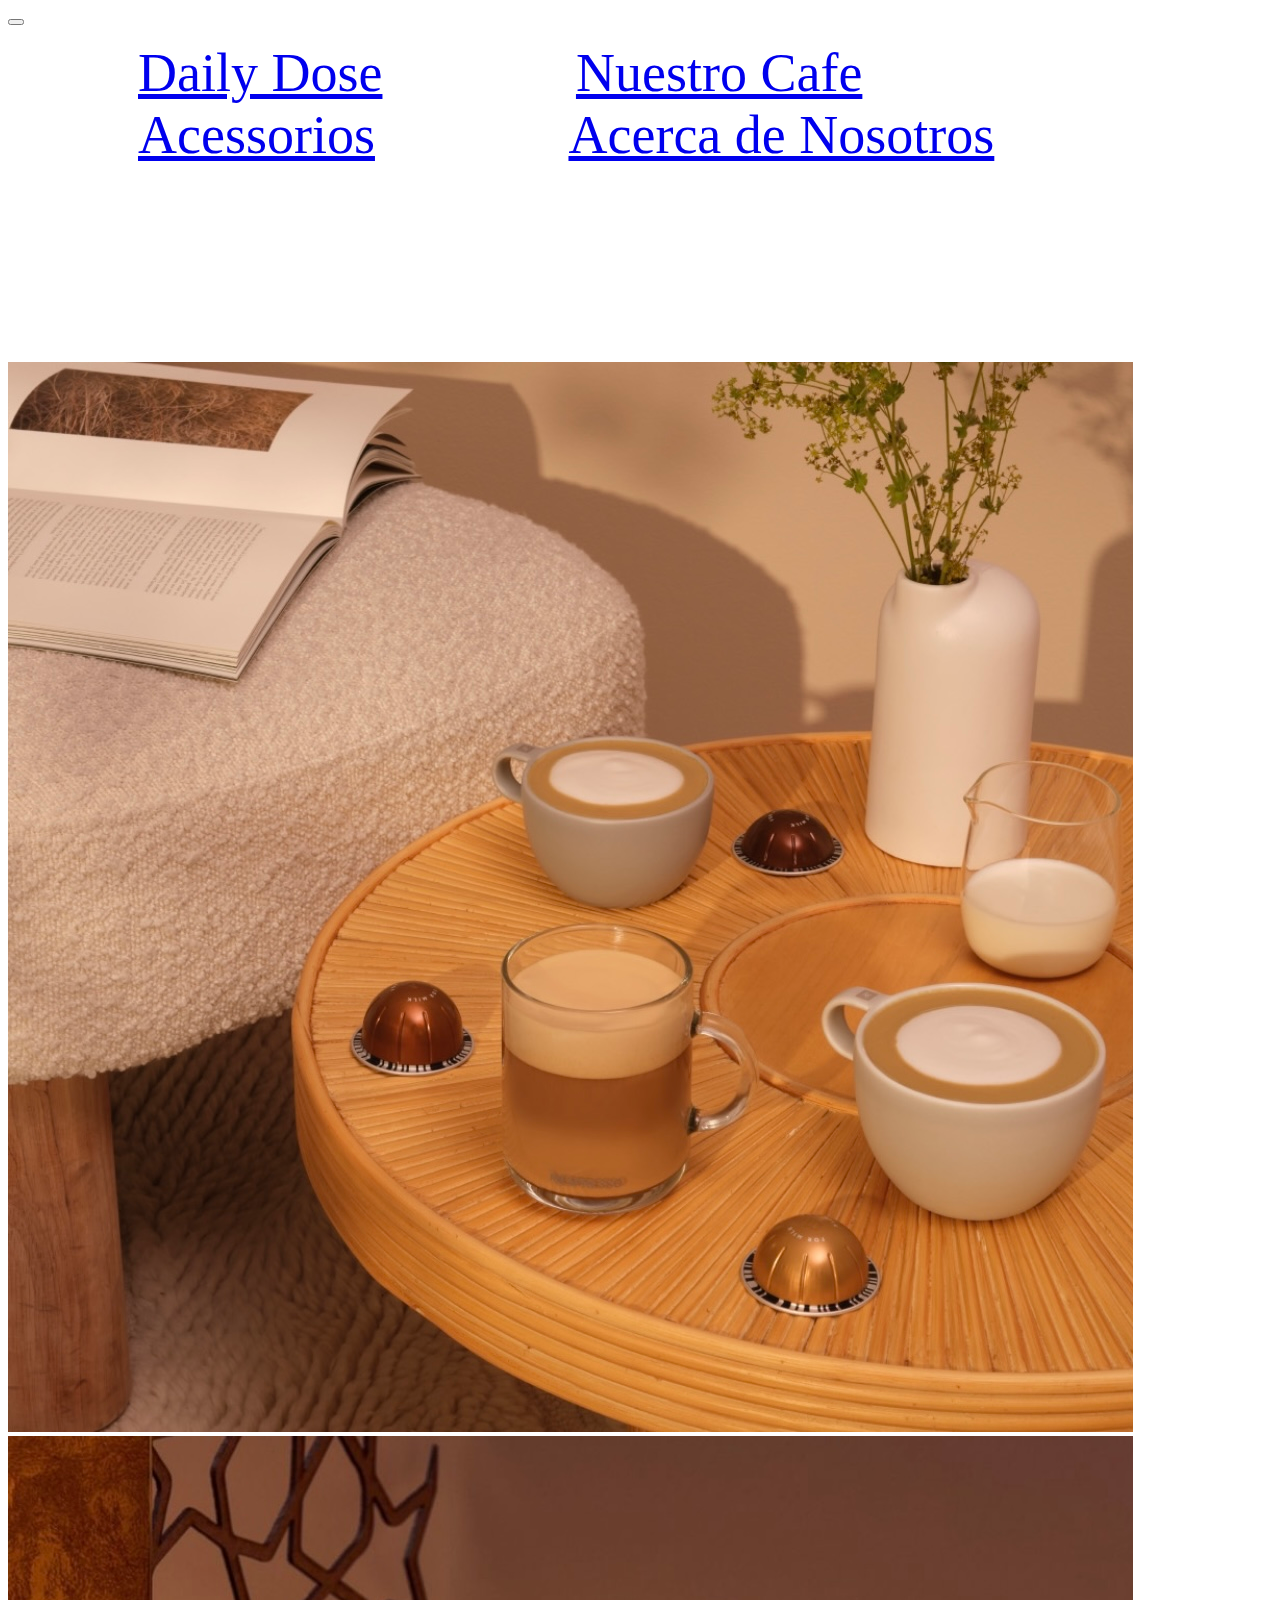
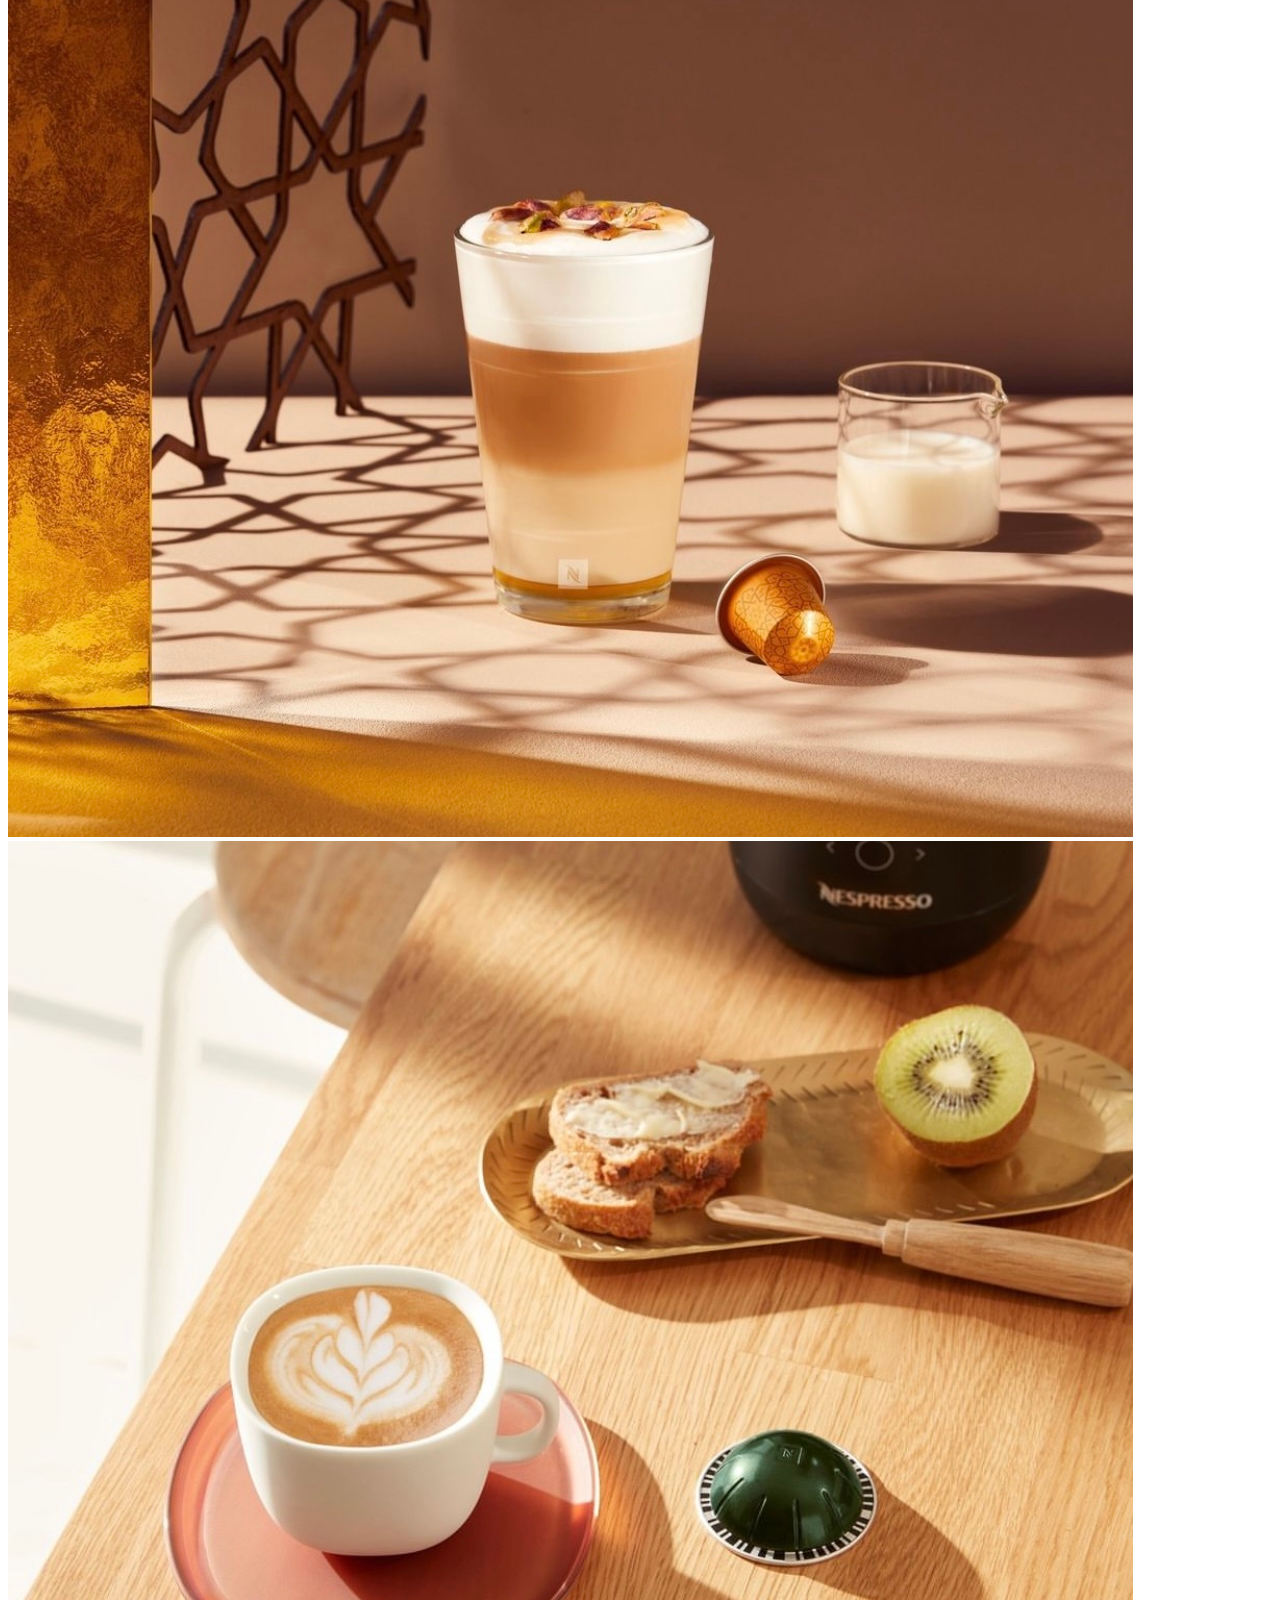
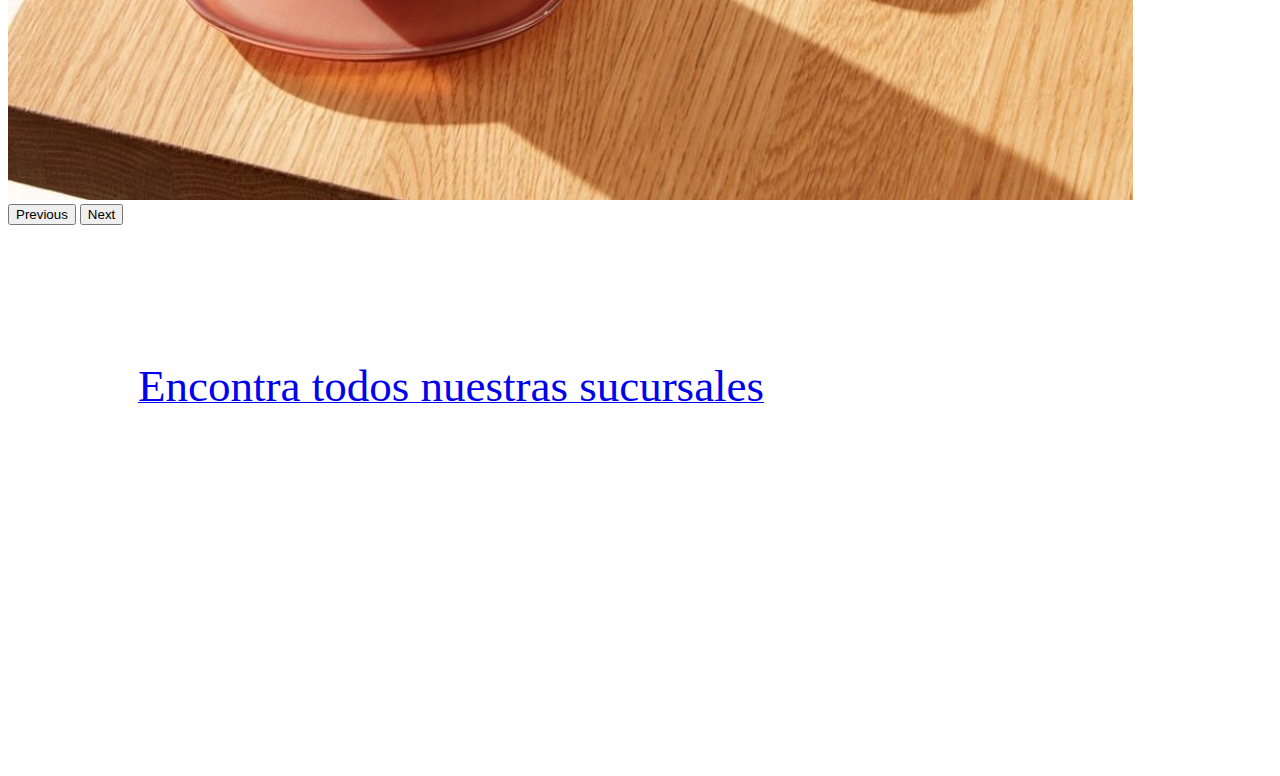
<file: index.html>
<!DOCTYPE html>
<html lang="en">
<head>
    <link rel="stylesheet" href="styles1.css">
    <link rel="stylesheet" href="https://cdn.jsdelivr.net/npm/bootstrap@5.2.2/dist/css/bootstrap.min.css" rel="stylesheet" integrity="sha384-Zenh87qX5JnK2Jl0vWa8Ck2rdkQ2Bzep5IDxbcnCeuOxjzrPF/et3URy9Bv1WTRi" crossorigin="anonymous">
    <meta charset="UTF-8">
    <meta http-equiv="X-UA-Compatible" content="IE=edge">
    <meta name="viewport" content="width=device-width, initial-scale=1.0">
    <link href="https://cdn.jsdelivr.net/npm/bootstrap@5.2.2/dist/css/bootstrap.min.css" rel="stylesheet" integrity="sha384-Zenh87qX5JnK2Jl0vWa8Ck2rdkQ2Bzep5IDxbcnCeuOxjzrPF/et3URy9Bv1WTRi" crossorigin="anonymous">
    <title> Daily Dose coffe </title>
</head>


<header>

  
  <nav class="navbar navbar-expand-lg bg-light" id="navclass">
    <div class="container-fluid">
      <a class="navbar-brand" href="#"></a>
      <button class="navbar-toggler" type="button" data-bs-toggle="collapse" data-bs-target="#navbarNav" aria-controls="navbarNav" aria-expanded="false" aria-label="Toggle navigation">
        <span class="navbar-toggler-icon"></span>
      </button>
      <div class="collapse navbar-collapse" id="navbarNav">
        <ul class="navbar-nav">
          <li class="nav-item">
            <a class="nav-link active" aria-current="page" href="#">Daily Dose</a>
          </li>
          <li class="nav-item">
            <a class="nav-link" href="NuestroCafe.html">Nuestro Cafe</a>
          </li>
          <li class="nav-item">
            <a class="nav-link" href="Acessorios.html">Acessorios</a>
          </li>
          <li class="nav-item">
            <a class="nav-link" href="AcercaNosotros.html"> Acerca de Nosotros</a>
          </li>
        </ul>
      </div>
    </div>
  </nav>
</header>
    

    <main>

        <div id="carouselExampleControls" class="carousel slide" data-bs-ride="carousel">
            <div class="carousel-inner">
              <div class="carousel-item active">
                <img src="slide1.jpg" class="d-block w-100" alt="...">
              </div>
              <div class="carousel-item">
                <img src="slide2.jpg" class="d-block w-100" alt="...">
              </div>
              <div class="carousel-item">
                <img src="slide4.jpg" class="d-block w-100" alt="...">
              </div>
            </div>
            <button class="carousel-control-prev" type="button" data-bs-target="#carouselExampleControls" data-bs-slide="prev">
              <span class="carousel-control-prev-icon" aria-hidden="true"></span>
              <span class="visually-hidden">Previous</span>
            </button>
            <button class="carousel-control-next" type="button" data-bs-target="#carouselExampleControls" data-bs-slide="next">
              <span class="carousel-control-next-icon" aria-hidden="true"></span>
              <span class="visually-hidden">Next</span>
            </button>
          </div>

        <ul class="list-group list-group-flush">
            <a href="locales.html"> <li class="list-group-item"> Encontra todos nuestras sucursales </li></a>
          </ul>
          
    
    </main>
    <script src="https://cdn.jsdelivr.net/npm/bootstrap@5.2.2/dist/js/bootstrap.bundle.min.js" integrity="sha384-OERcA2EqjJCMA+/3y+gxIOqMEjwtxJY7qPCqsdltbNJuaOe923+mo//f6V8Qbsw3" crossorigin="anonymous"></script> 

</body>
</html>
</file>
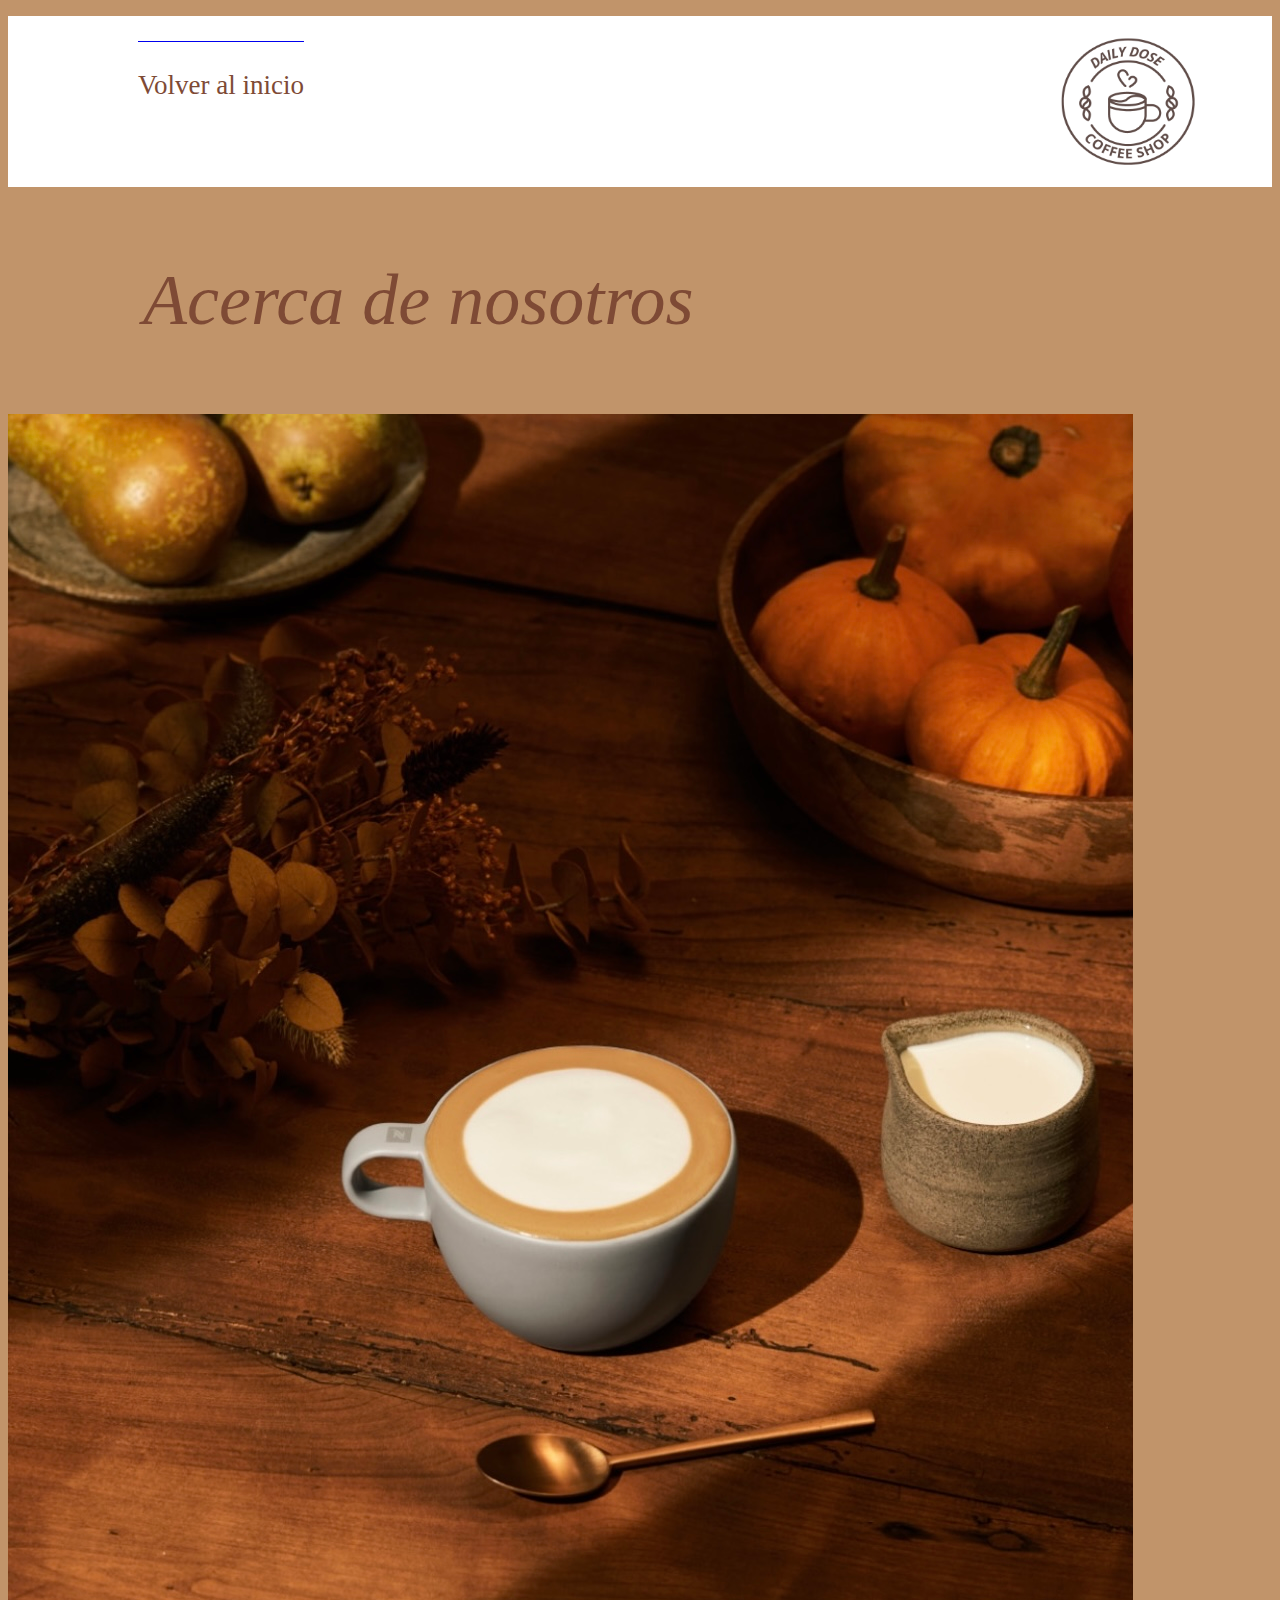
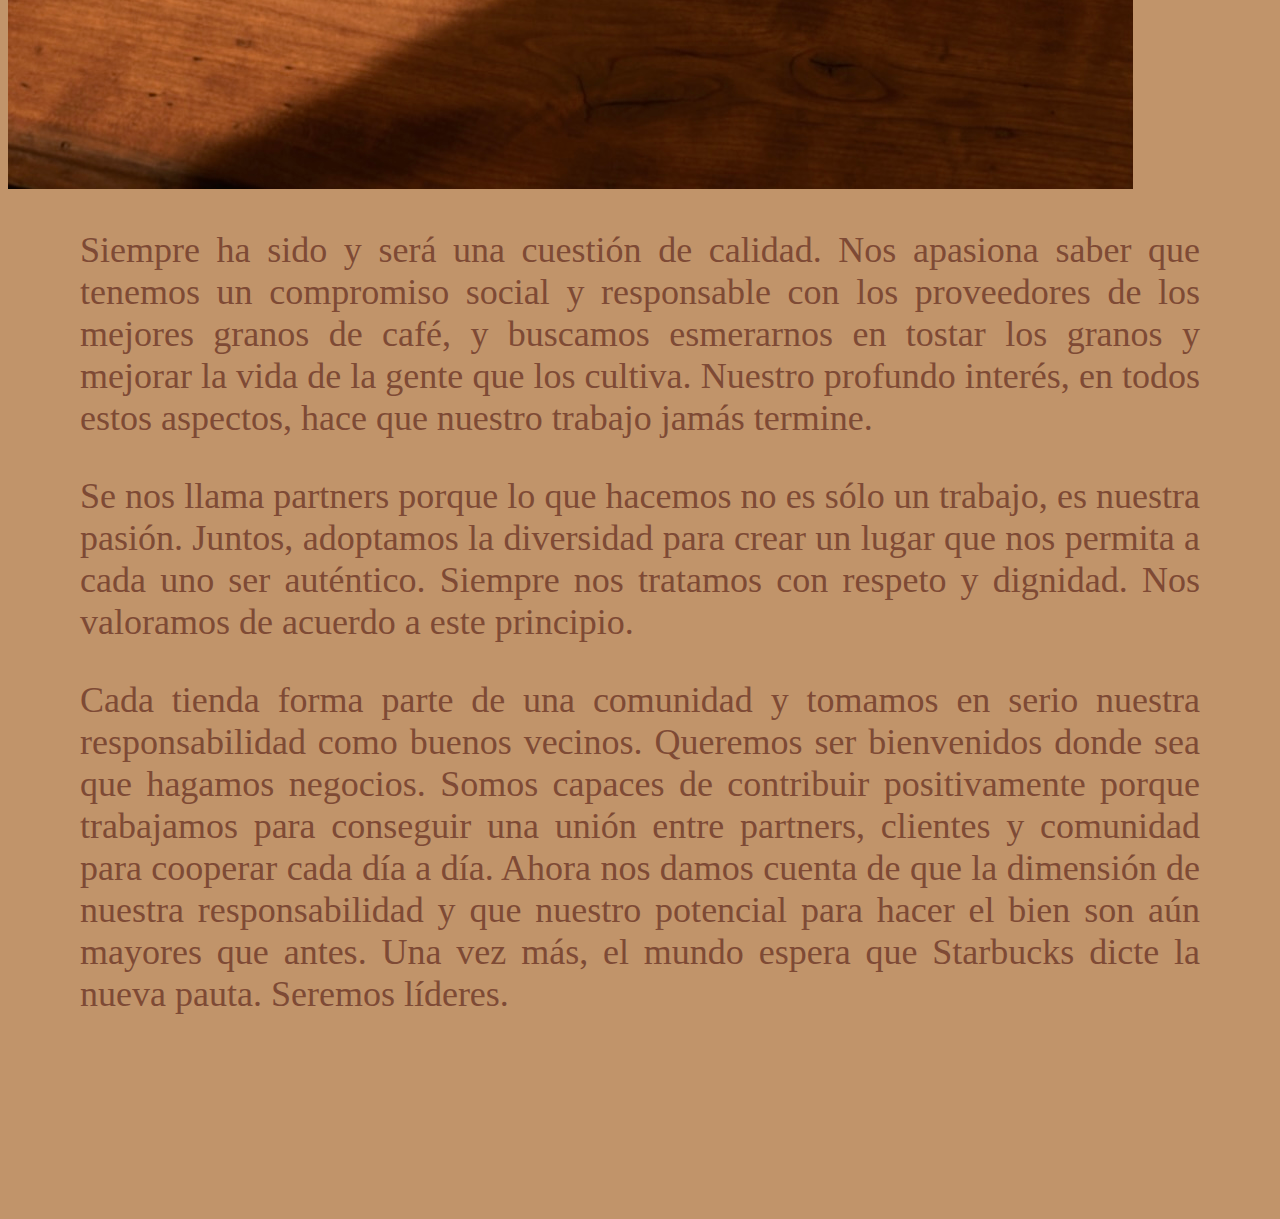
<file: AcercaNosotros.html>
<!DOCTYPE html>
<html lang="en">
<head>
    <meta charset="UTF-8">
    <meta http-equiv="X-UA-Compatible" content="IE=edge">
    <meta name="viewport" content="width=device-width, initial-scale=1.0">
    <title>Boostrap</title>
    <link rel="stylesheet" href="styles1.css">
    <link href="https://cdn.jsdelivr.net/npm/bootstrap@5.2.2/dist/css/bootstrap.min.css" rel="stylesheet" integrity="sha384-Zenh87qX5JnK2Jl0vWa8Ck2rdkQ2Bzep5IDxbcnCeuOxjzrPF/et3URy9Bv1WTRi" crossorigin="anonymous">
    <link rel="stylesheet" href="https://cdn.jsdelivr.net/npm/bootstrap@5.2.2/dist/css/bootstrap.min.css" rel="stylesheet" integrity="sha384-Zenh87qX5JnK2Jl0vWa8Ck2rdkQ2Bzep5IDxbcnCeuOxjzrPF/et3URy9Bv1WTRi" crossorigin="anonymous">
</head>
<body>

  <body class="body">
    <header class="navegador2">
        <img id="logo2" src="logo.png" alt="">
            <ul class="letra">
                <a href="index.html"> <li class="options"> Volver al inicio </li></a>
            </ul>
        </header>
  
    <div class="acercanosotros">
        <p> Acerca de nosotros </p>
    </div>
    <div class="clearfix">
  <img src="nespresso1.jpg" class="col-md-6 float-md-end mb-3 ms-md-3" alt="coffe ">

  <p class="nosotrosp">
    Siempre ha sido y será una cuestión de calidad. Nos apasiona saber que tenemos un compromiso social y responsable con los proveedores de los mejores granos de café, y buscamos esmerarnos en tostar los granos y mejorar la vida de la gente que los cultiva. Nuestro profundo interés, en todos estos aspectos, hace que nuestro trabajo jamás termine.
  </p>

  <p class="nosotrosp">
    Se nos llama partners porque lo que hacemos no es sólo un trabajo, es nuestra pasión. Juntos, adoptamos la diversidad para crear un lugar que nos permita a cada uno ser auténtico. Siempre nos tratamos con respeto y dignidad. Nos valoramos de acuerdo a este principio.
  </p>

  <p class="nosotrosp">
    Cada tienda forma parte de una comunidad y tomamos en serio nuestra responsabilidad como buenos vecinos. Queremos ser bienvenidos donde sea que hagamos negocios. Somos capaces de contribuir positivamente porque trabajamos para conseguir una unión entre partners, clientes y comunidad para cooperar cada día a día. Ahora nos damos cuenta de que la dimensión de nuestra responsabilidad y que nuestro potencial para hacer el bien son aún mayores que antes. Una vez más, el mundo espera que Starbucks dicte la nueva pauta. Seremos líderes.
  </p>
</div>

<div>
  
</div>
    
</body>
</file>
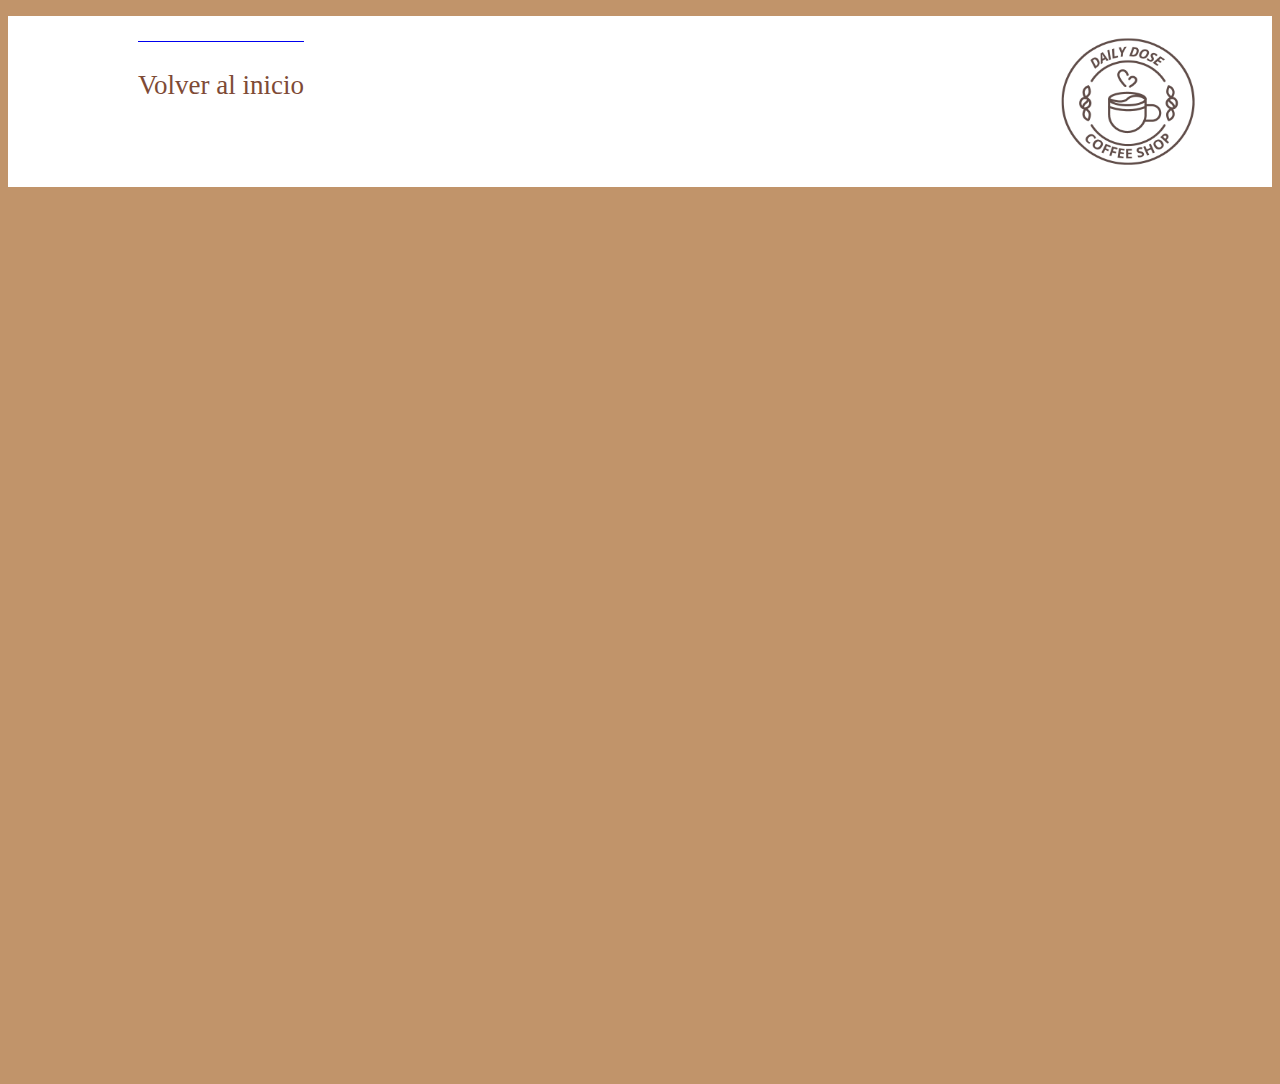
<file: contacto.html>
<!DOCTYPE html>
<html lang="en">
<head>
    <meta charset="UTF-8">
    <meta http-equiv="X-UA-Compatible" content="IE=edge">
    <meta name="viewport" content="width=device-width, initial-scale=1.0">
    <title>Boostrap</title>
    <link rel="stylesheet" href="styles1.css">
    <link href="https://cdn.jsdelivr.net/npm/bootstrap@5.2.2/dist/css/bootstrap.min.css" rel="stylesheet" integrity="sha384-Zenh87qX5JnK2Jl0vWa8Ck2rdkQ2Bzep5IDxbcnCeuOxjzrPF/et3URy9Bv1WTRi" crossorigin="anonymous">
    <link rel="stylesheet" href="https://cdn.jsdelivr.net/npm/bootstrap@5.2.2/dist/css/bootstrap.min.css" rel="stylesheet" integrity="sha384-Zenh87qX5JnK2Jl0vWa8Ck2rdkQ2Bzep5IDxbcnCeuOxjzrPF/et3URy9Bv1WTRi" crossorigin="anonymous">
</head>

<body class="body">
    <header class="navegador2">
        <img id="logo2" src="logo.png" alt="">
            <ul class="letra">
                <a href="index.html"> <li class="options"> Volver al inicio </li></a>
            </ul>
        </header>
</file>
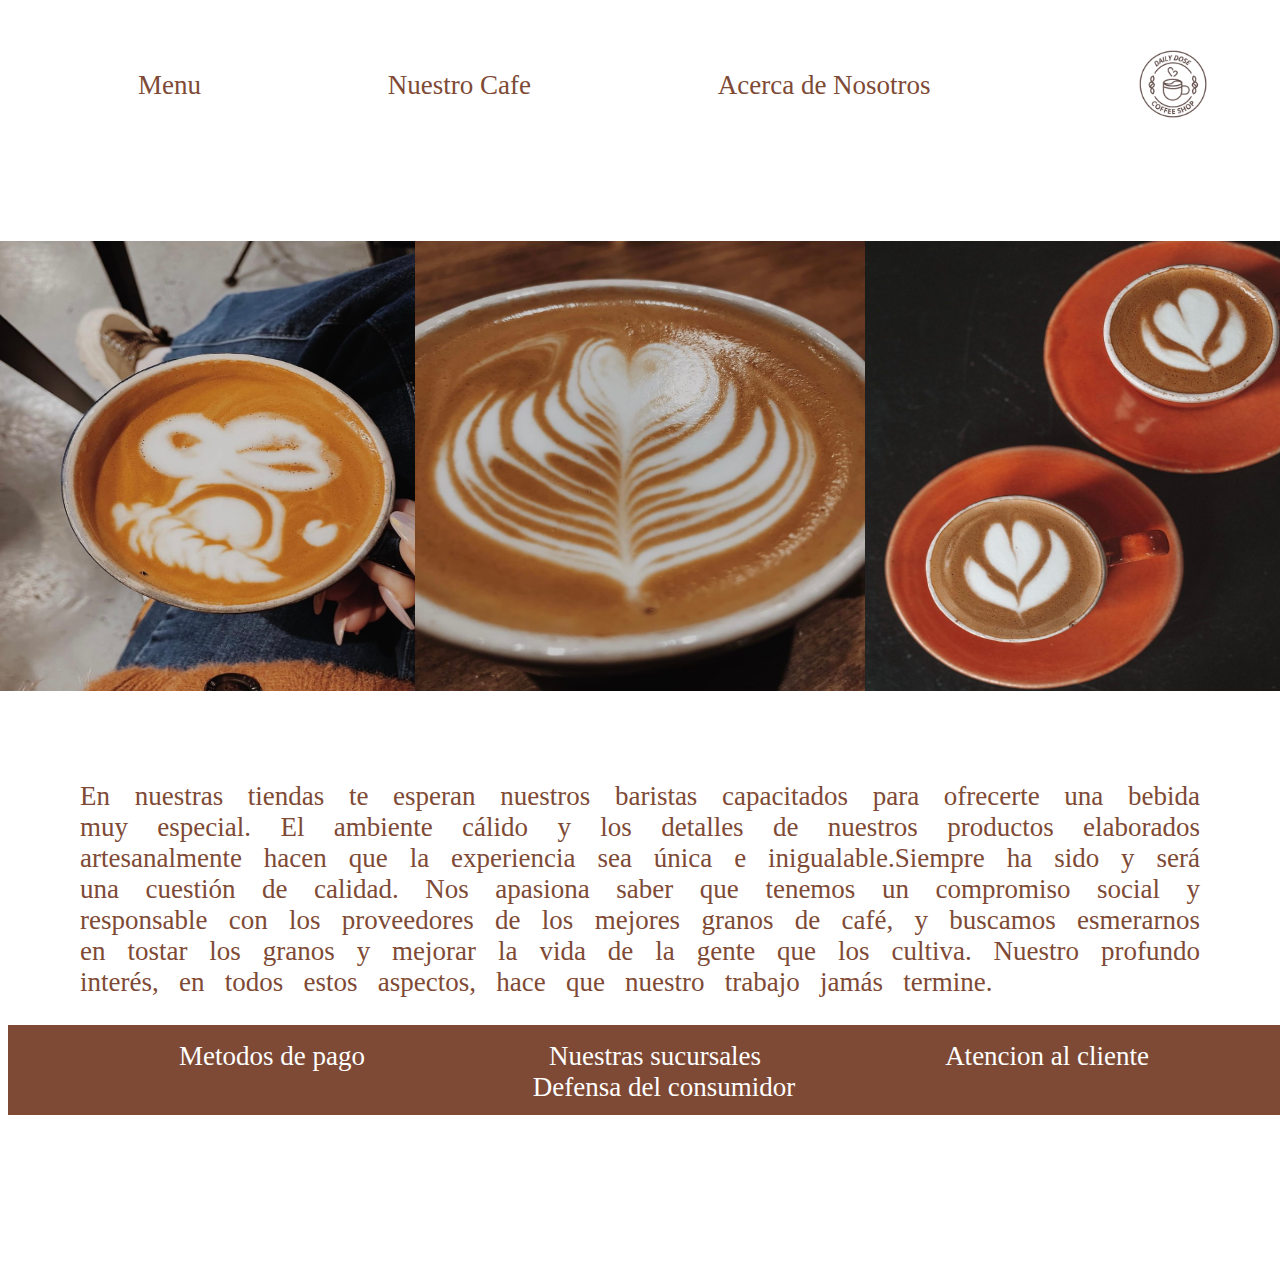
<file: index1.html>
<!DOCTYPE html>
<html lang="en">
<head>
    <link rel="stylesheet" href="styles1.css">
    <meta charset="UTF-8">
    <meta http-equiv="X-UA-Compatible" content="IE=edge">
    <meta name="viewport" content="width=device-width, initial-scale=1.0">
    <title> Daily Dose coffe </title>
</head>


<body>
    <header class="navegador">
        <img id="logo" src="logo.png" alt="">
            <ul class="letra">
                <li class="options"> Menu </li>
                <li class="options">  Nuestro Cafe  </li>
                <li class="options">  Acerca de Nosotros </li>
            </ul>
    </header>
    

    <main>

        <div class="container">
            <img class="imagen-container" src="IMG_2813.jpg" alt="cafe" >
            <img class="imagen-container" src="pipi1.jpg" alt="">
            <img class="imagen-container"src="pipi4.jpg" alt="">
        </div>

        <p class="claseParrafo">En nuestras tiendas te esperan nuestros baristas capacitados para ofrecerte una bebida muy especial. El ambiente cálido y los detalles de nuestros productos elaborados artesanalmente hacen que la experiencia sea única e inigualable.Siempre ha sido y será una cuestión de calidad. Nos apasiona saber que tenemos un compromiso social y responsable con los proveedores de los mejores granos de café, y buscamos esmerarnos en tostar los granos y mejorar la vida de la gente que los cultiva. Nuestro profundo interés, en todos estos aspectos, hace que nuestro trabajo jamás termine.
        </p>

    </main>



    <footer class="footer">
        <ul>
            <li class="letra-footer"> Metodos de pago</li>
            <li class="letra-footer"> Nuestras sucursales</li>
            <li class="letra-footer">Atencion al cliente</li>
            <li class="letra-footer"> Defensa del consumidor</li>
        </ul>
    </footer>


</body>
</html>
</file>
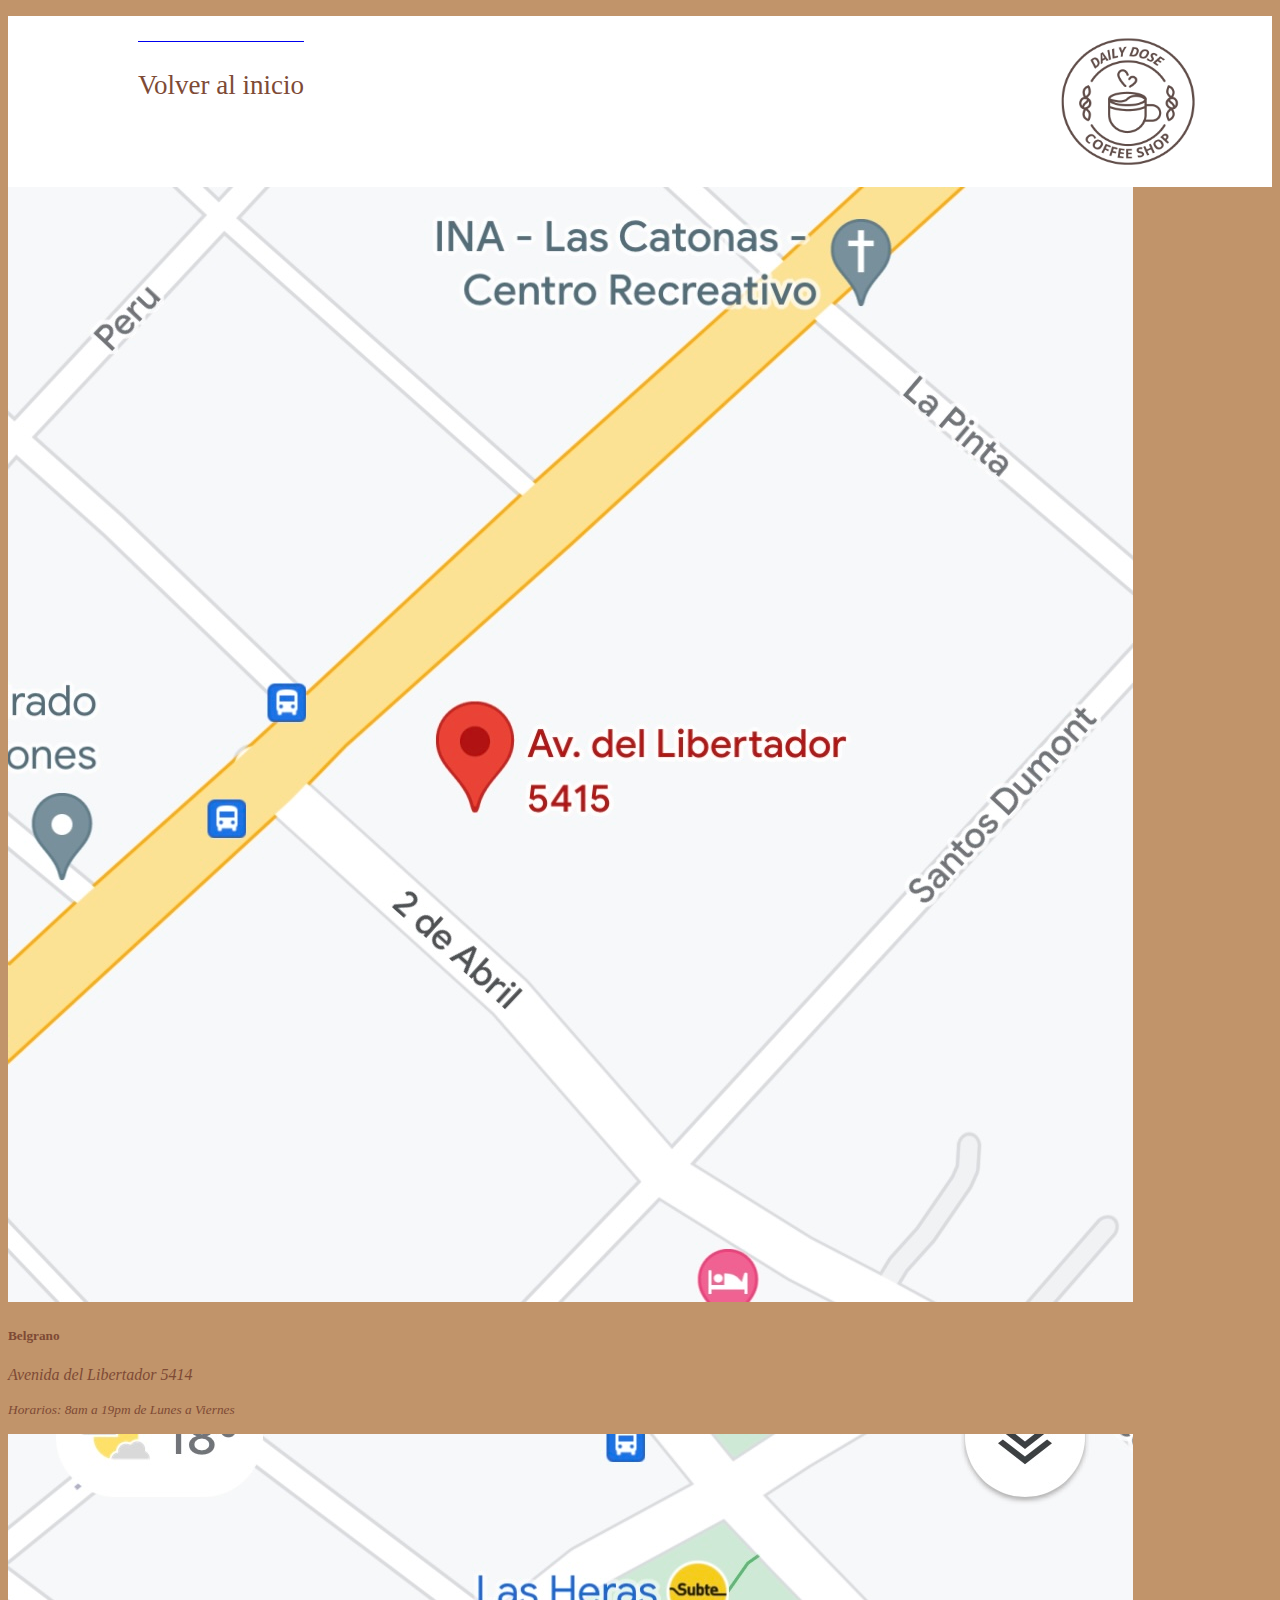
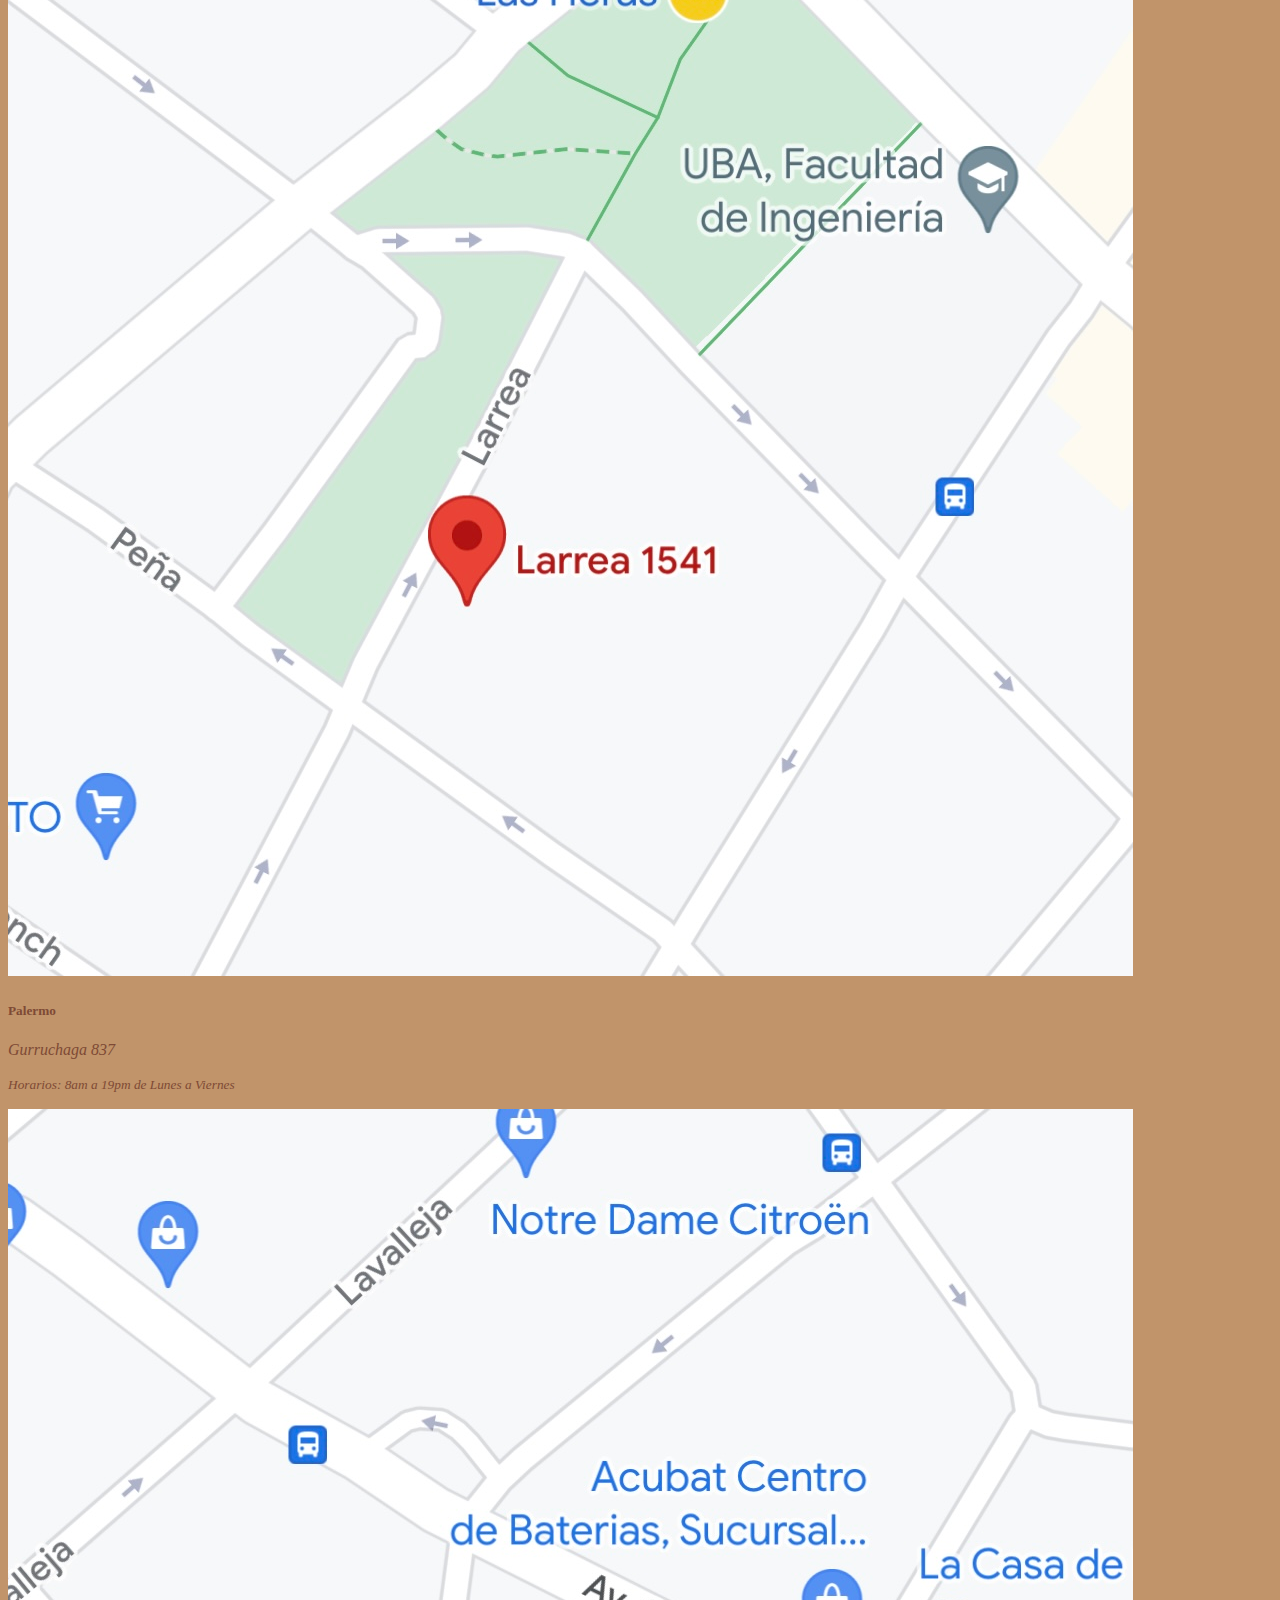
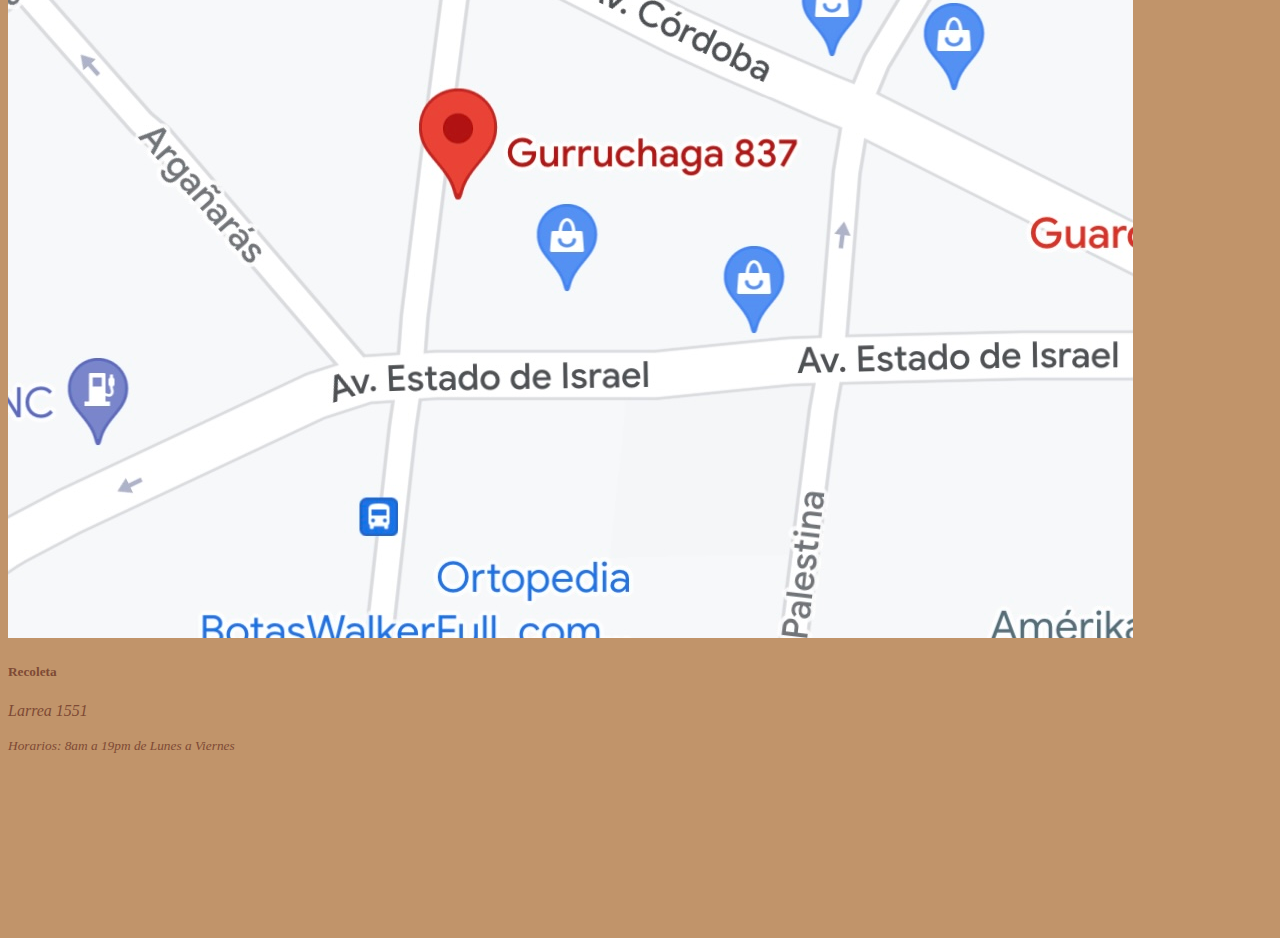
<file: locales.html>
<!DOCTYPE html>
<html lang="en">
<head>
    <meta charset="UTF-8">
    <meta http-equiv="X-UA-Compatible" content="IE=edge">
    <meta name="viewport" content="width=device-width, initial-scale=1.0">
    <title>Boostrap</title>
    <link rel="stylesheet" href="styles1.css">
    <link href="https://cdn.jsdelivr.net/npm/bootstrap@5.2.2/dist/css/bootstrap.min.css" rel="stylesheet" integrity="sha384-Zenh87qX5JnK2Jl0vWa8Ck2rdkQ2Bzep5IDxbcnCeuOxjzrPF/et3URy9Bv1WTRi" crossorigin="anonymous">
    <link rel="stylesheet" href="https://cdn.jsdelivr.net/npm/bootstrap@5.2.2/dist/css/bootstrap.min.css" rel="stylesheet" integrity="sha384-Zenh87qX5JnK2Jl0vWa8Ck2rdkQ2Bzep5IDxbcnCeuOxjzrPF/et3URy9Bv1WTRi" crossorigin="anonymous">
</head>

<body class="body">
    <header class="navegador2">
        <img id="logo2" src="logo.png" alt="">
            <ul class="letra">
                <a href="index.html"> <li class="options"> Volver al inicio </li></a>
            </ul>
        </header>

        <div class="card mb-3" style="max-width: 540px;">
            <div class="row g-0">
              <div class="col-md-4">
                <img src="location1.jpg" class="img-fluid rounded-start" alt="...">
              </div>
              <div class="col-md-8">
                <div class="card-body">
                  <h5 class="card-title"> Belgrano </h5>
                  <p class="card-text">Avenida del Libertador 5414</p>
                  <p class="card-text"><small class="text-muted"> Horarios: 8am a 19pm de Lunes a Viernes </small></p>
                </div>
              </div>
            </div>
          </div>

          <div class="card mb-3" style="max-width: 540px;">
            <div class="row g-0">
              <div class="col-md-4">
                <img src="location2.jpg" class="img-fluid rounded-start" alt="...">
              </div>
              <div class="col-md-8">
                <div class="card-body">
                  <h5 class="card-title"> Palermo </h5>
                  <p class="card-text"> Gurruchaga 837 </p>
                  <p class="card-text"><small class="text-muted"> Horarios: 8am a 19pm de Lunes a Viernes </small></p>
                </div>
              </div>
            </div>
          </div>

          <div class="card mb-3" style="max-width: 540px;">
            <div class="row g-0">
              <div class="col-md-4">
                <img src="location3.jpg" class="img-fluid rounded-start" alt="...">
              </div>
              <div class="col-md-8">
                <div class="card-body">
                  <h5 class="card-title"> Recoleta </h5>
                  <p class="card-text"> Larrea 1551 </p>
                  <p class="card-text"><small class="text-muted"> Horarios: 8am a 19pm de Lunes a Viernes </small></p>
                </div>
              </div>
            </div>
          </div>
</file>
<file: styles1.css>
.body{
    background-color: #c1946a;
}

body{
    padding-bottom: 10em;
    min-height: 100vh;
}

.claseParrafo {
   text-align: justify;
   font-size: 3vh;
    color: #7e4a35;
    word-spacing: 0.5em;
    margin-top: 20vh;
    margin-right: 8vh;
    margin-left: 8vh;
    margin-bottom: 0,05vh;
}

.options {
    position: relative;
    top: 6vh;
    font-size: 3vh;
    color: #7e4a35;
    font-style: bold;
    display: inline;
    margin-top: 50vh;
}

h3{
    color: #7e4a35; 
    font-size: 3vh; 
    border-left: 2vh, justify;
    word-spacing: 0.5em;
    margin-top: 25vh;
    margin-right: 190vh;
    margin-left: 9vh;
    margin-bottom: 1vh;
    position: absolute;
}

.h4{
    font-size: 5vh;
    text-align: left;
    font-style: bold;
    color: #7e4a35;
}

title{
    font-style: italic;
    }

#title{
    color:#c97b2e;
    font-size: 15vh;
    text-align: right;
    margin-right: 18vh;
    font-style: italic;
    position: relative;
    }

li{
    display: inline; margin: 10vh;
    font-size: 6vh;
    font-style: verdana;
    text-decoration: none;
}

ul{
    padding-bottom: 20vh;
    }



.imagen{
    margin-left: 30vh;
    margin-top: 30vh;
    width: 20vh;
    height: 30vh;
}

.navegador{
    width: auto;
    
    background-color: white;
    position: sticky;
    top: 0%;
    height: 15vh;
    z-index: 99;

}



#logo{
    width: 10vh;
    height: 10vh;
    float: right;
    margin-right: 6vh;
    margin-top: 2.5vh;
}

#whatsapp{
    position: fixed;
    bottom: 5vh;
    right: 5vh;
}

.container{
    position : relative;
    top: 10vh;
    display: grid;
    grid-template-columns: 1fr 1fr 1fr;
    justify-content: center;
    align-items: center;
    border-radius: 15vh;
    
}

.imagen-container{
    width: 50vh;
    height: 50vh;
    

}

.footer{
    background-color: #7e4a35;
    position: absolute;
    height: 10vh;
    text-align: center;
}

.letra-footer{
    color: white;
    font-size: 3vh;
    text-align: left;
}

#carouselExampleControls{
    margin-bottom: 15vh;
    margin-bottom: 15vh;
}

.card-text{
    color:#7e4a35;
    font-style: italic;

}

.card-title{
    color: #7e4a35;
    font-style: bold;
}


.nosotros1{
    max-width: 20%;
    margin-left: 120vh;

}

.nosotrosp{
    margin-left: 8vh;
    font-style: bold;
    color: #7e4a35;
    text-align: justify;
    margin-right: 8vh;
    font-size: 4vh;
}

#imgnosotros{
    width: 60vh;
    height: 60;
    margin-right: 08vh;
}

.acercanosotros{
    font-size: 8vh;
    margin-left: 15vh;
    color: #7e4a35;
    font-style: italic;
}

#imgnosotros2{
    width: 60vh;
    height: 70vh;
    margin-left: 8vh;
}

#logo2{
    width: 20vh;
    height: 19vh;
    float: right;
    margin-right: 6vh;
    margin-top: 0vh;
}

.navegador2{
    width: auto;
    
    background-color: white;
    position: sticky;
    top: 0%;
    height: 19vh;
    z-index: 99;

}

#bajar{
    margin-top: 5vh;
}

#location{
    width: 70vh;
    height: 30vh;
}

#calcu{
    background-color:#c1946a;
    border-color: black;
}

#icalculadora{
    margin-top: 15vh;
}

.list-group-item{
    font-size: 5vh;
    text-align: center;

}

@media (min-width:768px) and (max-width:900px){

    #card{
        height: 70vh;
    
    }
    
    #card1{
        height: 50vh;
    }
    
    #card2{
        height: 60vh;
    }
    
    #cardcafe{
        height: 75vh;
    }
    
    #agregarcarritocapuccino{
        margin-top: 12vh;
    }
    
    #agregarcarritomocca{
        margin-top: 7vh;
    }
    
    #agregarcarritocaramel{
        margin-top: 6vh;
    }

}
</file>
